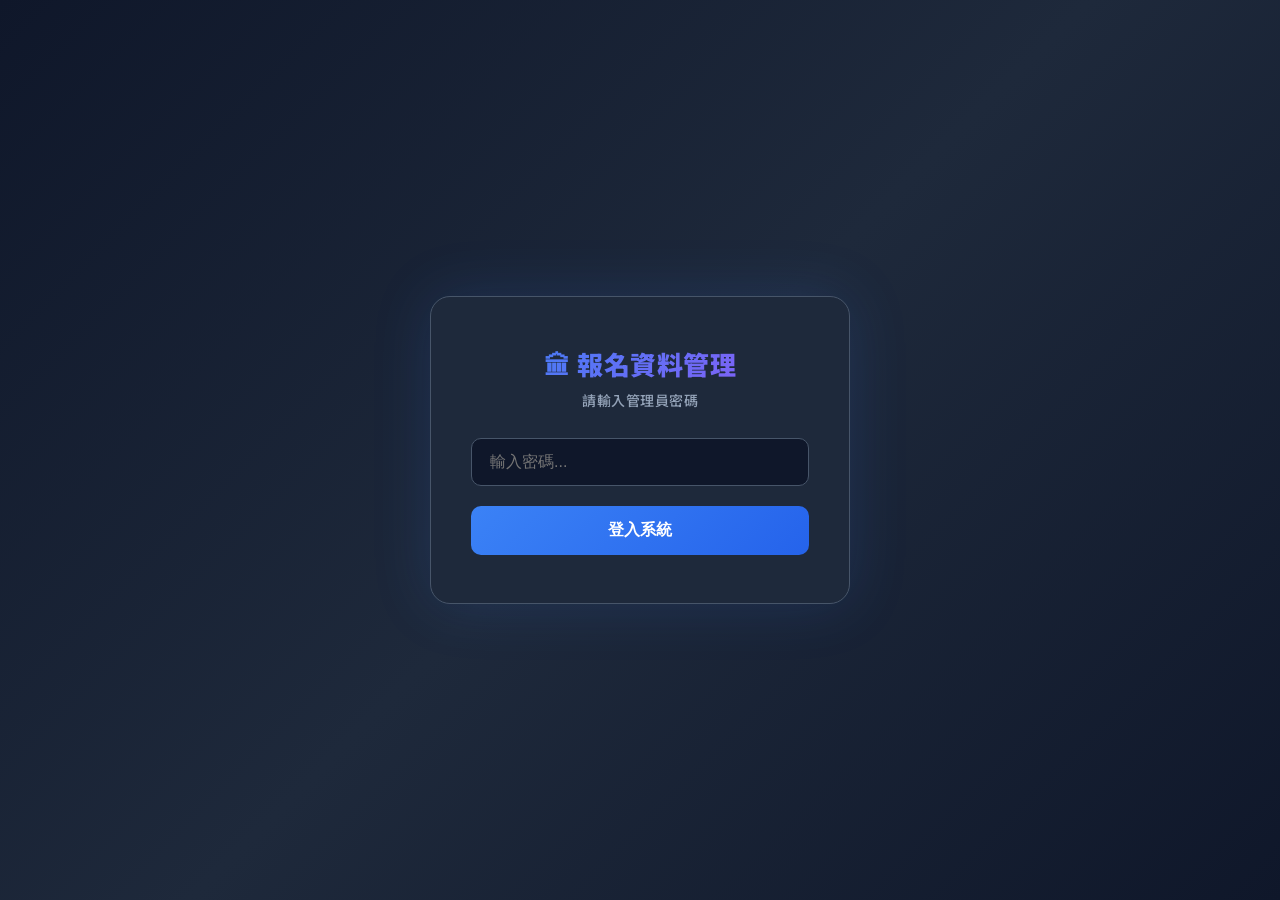
<file: admin.html>
<!DOCTYPE html>
<html lang="zh-TW">
<head>
  <meta charset="UTF-8">
  <meta name="viewport" content="width=device-width, initial-scale=1.0">
  <title>資料管理</title>
  <style>
    @import url('https://fonts.googleapis.com/css2?family=Noto+Sans+TC:wght@400;500;700;900&display=swap');

    :root {
      --sidebar-w: 220px;
      --bg: #0F172A;
      --bg-content: #1E293B;
      --card: #334155;
      --card-hover: #3E4F6A;
      --primary: #3B82F6;
      --primary-glow: rgba(59,130,246,0.25);
      --success: #10B981;
      --danger: #EF4444;
      --warning: #F59E0B;
      --purple: #8B5CF6;
      --pink: #EC4899;
      --cyan: #06B6D4;
      --text: #F1F5F9;
      --text-sub: #94A3B8;
      --border: #475569;
    }

    * { box-sizing: border-box; margin: 0; padding: 0; }

    body {
      font-size: 18px !important;
      font-weight: 500;
      letter-spacing: 0.5px;
      font-family: 'Noto Sans TC', 'Microsoft JhengHei', 'Segoe UI', sans-serif;
      background: var(--bg);
      color: var(--text);
      overflow: hidden;
      height: 100vh;
    }

    /* ===== 登入畫面 ===== */
    #login-screen {
      position: fixed; inset: 0;
      background: linear-gradient(135deg, #0F172A 0%, #1E293B 50%, #0F172A 100%);
      display: flex; justify-content: center; align-items: center;
      z-index: 9999;
    }
    .login-card {
      background: var(--bg-content);
      border: 1px solid var(--border);
      padding: 48px 40px; border-radius: 20px;
      box-shadow: 0 0 60px rgba(59,130,246,0.15);
      width: 90%; max-width: 420px; text-align: center;
    }
    .login-card h2 {
      font-size: 26px; font-weight: 900;
      background: linear-gradient(135deg, #3B82F6, #8B5CF6);
      -webkit-background-clip: text; -webkit-text-fill-color: transparent;
      margin-bottom: 8px;
    }
    .login-card p { color: var(--text-sub); font-size: 14px; margin-bottom: 28px; }
    .login-card input {
      width: 100%; padding: 14px 18px; border-radius: 10px;
      border: 1px solid var(--border); background: var(--bg);
      color: var(--text); font-size: 16px; outline: none;
      transition: border-color 0.2s;
    }
    .login-card input:focus { border-color: var(--primary); box-shadow: 0 0 0 3px var(--primary-glow); }
    .login-card button {
      width: 100%; margin-top: 20px;
      background: linear-gradient(135deg, #3B82F6, #2563EB);
      color: white; border: none; padding: 14px; border-radius: 10px;
      font-size: 16px; font-weight: 700; cursor: pointer;
      transition: transform 0.15s, box-shadow 0.15s;
    }
    .login-card button:hover { transform: translateY(-2px); box-shadow: 0 8px 25px rgba(59,130,246,0.4); }

    /* ===== Loading ===== */
    #loading-overlay {
      position: fixed; inset: 0; background: rgba(15,23,42,0.9);
      z-index: 8000; display: none; justify-content: center; align-items: center;
      flex-direction: column; gap: 16px;
    }
    .spinner {
      border: 4px solid var(--border); border-top: 4px solid var(--primary);
      border-radius: 50%; width: 44px; height: 44px; animation: spin 0.8s linear infinite;
    }
    @keyframes spin { to { transform: rotate(360deg); } }
    #loading-text { font-weight: 700; color: var(--primary); font-size: 15px; }

    /* ===== 主佈局 ===== */
    #main-dashboard { display: none; height: 100vh; }

    .layout { display: flex; height: 100vh; }

    /* ===== 左側選單 ===== */
    .sidebar {
      width: var(--sidebar-w); min-width: var(--sidebar-w);
      background: var(--bg-content);
      border-right: 1px solid var(--border);
      display: flex; flex-direction: column;
      padding: 20px 0;
    }
    .sidebar-logo {
      padding: 0 20px 24px;
      border-bottom: 1px solid var(--border);
      margin-bottom: 16px;
    }
    .sidebar-logo h1 {
      font-size: 18px; font-weight: 900;
      background: linear-gradient(135deg, #3B82F6, #8B5CF6);
      -webkit-background-clip: text; -webkit-text-fill-color: transparent;
    }
    .sidebar-logo span { font-size: 11px; color: var(--text-sub); }

    .nav-section { padding: 0 12px; margin-bottom: 8px; }
    .nav-label { font-size: 11px; color: var(--text-sub); padding: 8px 12px; text-transform: uppercase; letter-spacing: 1px; font-weight: 700; }

    .nav-item {
      display: flex; align-items: center; gap: 12px;
      padding: 11px 16px; border-radius: 10px;
      cursor: pointer; transition: all 0.15s;
      color: var(--text-sub); font-size: 14px; font-weight: 500;
      margin-bottom: 2px;
    }
    .nav-item:hover { background: var(--card); color: var(--text); }
    .nav-item.active {
      background: linear-gradient(135deg, rgba(59,130,246,0.2), rgba(139,92,246,0.15));
      color: var(--primary); font-weight: 700;
      border: 1px solid rgba(59,130,246,0.3);
    }
    .nav-icon { font-size: 18px; width: 24px; text-align: center; }

    .sidebar-footer {
      margin-top: auto; padding: 16px 12px;
      border-top: 1px solid var(--border);
    }
    .logout-btn {
      width: 100%; padding: 10px; border-radius: 8px;
      background: var(--card); color: var(--text-sub); border: 1px solid var(--border);
      cursor: pointer; font-size: 13px; font-weight: 600;
      transition: all 0.15s;
    }
    .logout-btn:hover { background: var(--danger); color: white; border-color: var(--danger); }

    /* ===== 右側內容區 ===== */
    .content {
      flex: 1; overflow-y: auto; padding: 28px 32px;
      background: var(--bg);
    }
    .content::-webkit-scrollbar { width: 6px; }
    .content::-webkit-scrollbar-track { background: transparent; }
    .content::-webkit-scrollbar-thumb { background: var(--border); border-radius: 3px; }

    .page { display: none; }
    .page.active { display: block; }

    .page-title {
      font-size: 24px; font-weight: 900; margin-bottom: 24px;
      display: flex; align-items: center; gap: 12px;
    }
    .page-title .icon { font-size: 28px; }

    /* ===== 統計卡片 ===== */
    .stats-row {
      display: grid; grid-template-columns: repeat(auto-fit, minmax(180px, 1fr));
      gap: 16px; margin-bottom: 28px;
    }
    .stat-card {
      background: var(--card); padding: 20px; border-radius: 14px;
      border: 1px solid var(--border); cursor: pointer;
      transition: all 0.2s; position: relative; overflow: hidden;
    }
    .stat-card::before {
      content: ''; position: absolute; top: 0; left: 0; right: 0; height: 3px;
      background: var(--primary); opacity: 0; transition: opacity 0.2s;
    }
    .stat-card:hover { transform: translateY(-3px); border-color: var(--primary); }
    .stat-card:hover::before { opacity: 1; }
    .stat-card.active-filter { border-color: var(--primary); box-shadow: 0 0 20px var(--primary-glow); }
    .stat-card.active-filter::before { opacity: 1; }

    .stat-label { font-size: 13px; color: var(--text-sub); font-weight: 600; margin-bottom: 8px; }
    .stat-num { font-size: 32px; font-weight: 900; line-height: 1; }
    .stat-detail { font-size: 12px; color: var(--text-sub); margin-top: 6px; }

    /* ===== 工具列 ===== */
    .toolbar {
      display: flex; gap: 12px; margin-bottom: 20px; flex-wrap: wrap;
      align-items: center;
    }
    .toolbar input, .toolbar select {
      padding: 10px 16px; border-radius: 10px;
      border: 1px solid var(--border); background: var(--card);
      color: var(--text); font-size: 14px; outline: none;
      flex: 1; min-width: 200px;
      transition: border-color 0.2s;
    }
    .toolbar input:focus, .toolbar select:focus { border-color: var(--primary); }
    .toolbar select option { background: var(--card); }
    .tool-btn {
      padding: 10px 20px; border-radius: 10px; border: none;
      font-weight: 700; cursor: pointer; font-size: 13px;
      transition: all 0.15s; white-space: nowrap;
    }
    .btn-refresh { background: var(--primary); color: white; }
    .btn-refresh:hover { background: #2563EB; }
    .btn-export { background: var(--success); color: white; }
    .btn-export:hover { background: #059669; }

    /* ===== 資料表 ===== */
    .table-wrap {
      background: var(--bg-content); border-radius: 14px;
      border: 1px solid var(--border); overflow-x: auto;
    }
    table { width: 100%; border-collapse: collapse; min-width: 800px; }
    th { padding: 14px 16px; text-align: left; font-size: 12px; color: var(--text-sub); font-weight: 700; text-transform: uppercase; letter-spacing: 0.5px; background: var(--card); white-space: nowrap; border-bottom: 1px solid var(--border); }
    td { padding: 14px 16px; font-size: 13px; border-bottom: 1px solid rgba(71,85,105,0.4); vertical-align: top; }
    tbody tr { transition: background 0.1s; }
    tbody tr:hover { background: rgba(59,130,246,0.05); }

    .badge {
      padding: 4px 10px; border-radius: 20px; font-size: 11px; font-weight: 700;
      display: inline-block;
    }
    .badge-green { background: rgba(16,185,129,0.15); color: #34D399; }
    .badge-yellow { background: rgba(245,158,11,0.15); color: #FBBF24; }
    .badge-blue { background: rgba(59,130,246,0.15); color: #60A5FA; }
    .badge-purple { background: rgba(139,92,246,0.15); color: #A78BFA; }
    .badge-pink { background: rgba(236,72,153,0.15); color: #F472B6; }
    .badge-red { background: rgba(239,68,68,0.15); color: #F87171; }

    .action-btn {
      padding: 5px 10px; border-radius: 6px; border: none;
      cursor: pointer; font-size: 11px; font-weight: 700;
      color: white; margin-right: 4px; transition: opacity 0.15s;
    }
    .action-btn:hover { opacity: 0.8; }
    .btn-toggle { background: var(--warning); }
    .btn-delete { background: var(--danger); }

    .empty-row { text-align: center; color: var(--text-sub); padding: 40px !important; }

    /* ===== 總覽大數字 ===== */
    .overview-grid {
      display: grid; grid-template-columns: repeat(3, 1fr); gap: 16px; margin-bottom: 28px;
    }
    .overview-card {
      background: var(--card); border-radius: 14px; padding: 24px;
      border: 1px solid var(--border); text-align: center;
    }
    .overview-card .big-num { font-size: 48px; font-weight: 900; line-height: 1.1; }
    .overview-card .label { font-size: 14px; color: var(--text-sub); margin-top: 8px; font-weight: 600; }

    /* ===== 聯絡通訊專用 ===== */
    .email-section { margin-bottom: 28px; }
    .email-section h3 { font-size: 16px; margin-bottom: 12px; display: flex; align-items: center; gap: 8px; }
    .email-box {
      background: var(--card); border: 1px solid var(--border); border-radius: 12px;
      padding: 16px; max-height: 200px; overflow-y: auto; font-size: 13px;
      line-height: 1.8; color: var(--text-sub); word-break: break-all;
      margin-bottom: 12px;
    }
    .email-box::-webkit-scrollbar { width: 5px; }
    .email-box::-webkit-scrollbar-thumb { background: var(--border); border-radius: 3px; }
    .copy-btn {
      padding: 8px 18px; border-radius: 8px; border: none;
      font-weight: 700; cursor: pointer; font-size: 13px;
      transition: all 0.15s; margin-right: 8px; margin-bottom: 8px;
    }
    .copy-btn:hover { transform: translateY(-1px); }
    .copy-blue { background: var(--primary); color: white; }
    .copy-green { background: var(--success); color: white; }
    .copy-purple { background: var(--purple); color: white; }
    .contact-count { color: var(--text-sub); font-size: 13px; margin-left: 8px; font-weight: 400; }
    .toast {
      position: fixed; bottom: 30px; left: 50%; transform: translateX(-50%);
      background: var(--success); color: white; padding: 12px 28px; border-radius: 10px;
      font-weight: 700; font-size: 14px; z-index: 9999;
      animation: toastIn 0.3s ease, toastOut 0.3s ease 1.5s forwards;
      box-shadow: 0 8px 25px rgba(16,185,129,0.4);
    }
    @keyframes toastIn { from { opacity:0; transform: translateX(-50%) translateY(20px); } to { opacity:1; transform: translateX(-50%) translateY(0); } }
    @keyframes toastOut { from { opacity:1; } to { opacity:0; } }

    @media (max-width: 900px) {
      .sidebar { width: 60px; min-width: 60px; }
      .sidebar .nav-item span, .sidebar-logo span, .sidebar-logo h1, .nav-label { display: none; }
      .nav-item { justify-content: center; padding: 12px; }
      .nav-icon { margin: 0; }
      .content { padding: 20px 16px; }
      .overview-grid { grid-template-columns: 1fr; }
    }
  </style>
</head>
<body>

  <!-- 登入 -->
  <div id="login-screen">
    <div class="login-card">
      <h2>🏛 報名資料管理</h2>
      <p>請輸入管理員密碼</p>
      <input type="password" id="pwd-input" placeholder="輸入密碼..." onkeypress="if(event.key==='Enter') login()">
      <button onclick="login()">登入系統</button>
    </div>
  </div>

  <!-- Loading -->
  <div id="loading-overlay">
    <div class="spinner"></div>
    <div id="loading-text">載入資料中...</div>
  </div>

  <!-- 主畫面 -->
  <div id="main-dashboard">
    <div class="layout">

      <!-- 左側選單 -->
      <div class="sidebar">
        <div class="sidebar-logo">
          <h1>戰情室</h1>
          <span>Admin Dashboard</span>
        </div>

        <div class="nav-section">
          <div class="nav-label">主要</div>
          <div class="nav-item active" onclick="switchPage('overview')">
            <span class="nav-icon">📊</span><span>總覽</span>
          </div>
          <div class="nav-item" onclick="switchPage('food')">
            <span class="nav-icon">🍱</span><span>食 — 餐飲</span>
          </div>
          <div class="nav-item" onclick="switchPage('stay')">
            <span class="nav-icon">🏨</span><span>住 — 住宿</span>
          </div>
          <div class="nav-item" onclick="switchPage('transport')">
            <span class="nav-icon">🚄</span><span>行 — 交通</span>
          </div>
        </div>

        <div class="nav-section">
          <div class="nav-label">管理</div>
          <div class="nav-item" onclick="switchPage('contact')">
            <span class="nav-icon">✉️</span><span>聯絡通訊</span>
          </div>
          <div class="nav-item" onclick="switchPage('list')">
            <span class="nav-icon">📋</span><span>完整名單</span>
          </div>
        </div>

        <div class="sidebar-footer">
          <button class="logout-btn" onclick="logout()">🚪 登出系統</button>
        </div>
      </div>

      <!-- 右側內容 -->
      <div class="content">

        <!-- ====== 總覽 ====== -->
        <div id="page-overview" class="page active">
          <div class="page-title" style="display: flex; justify-content: space-between; align-items: center;">
            <span><span class="icon">📊</span> 總覽儀表板</span>
            <button class="btn" style="background: #ef4444; color: white; font-size: 14px; padding: 6px 12px; border: none; cursor: pointer; border-radius: 6px; font-weight: 600;" onclick="clearAllDataConfirm()">🗑️ 清除所有資料</button>
          </div>
          <div class="overview-grid">
            <div class="overview-card">
              <div class="big-num" style="color:var(--primary)" id="ov-total">0</div>
              <div class="label">總報名人數</div>
            </div>
            <div class="overview-card">
              <div class="big-num" style="color:var(--success)" id="ov-checked">0</div>
              <div class="label" id="ov-rate">已報到 (0%)</div>
            </div>
            <div class="overview-card">
              <div class="big-num" style="color:var(--warning)" id="ov-unchecked">0</div>
              <div class="label">未報到</div>
            </div>
          </div>
          <div class="stats-row" id="ov-summary-cards"></div>
        </div>

        <!-- ====== 食 ====== -->
        <div id="page-food" class="page">
          <div class="page-title"><span class="icon">🍱</span> 食 — 餐飲統計</div>
          <div class="stats-row" id="food-cards"></div>
          <div class="toolbar">
            <input type="text" id="food-search" placeholder="搜尋姓名..." oninput="renderFoodTable()">
            <select id="food-filter" onchange="renderFoodTable()">
              <option value="">全部</option>
              <option value="d1lunch">8/25 午餐</option>
              <option value="d2lunch">8/26 午餐</option>
              <option value="dinner">晚宴</option>
              
            </select>
          </div>
          <div class="table-wrap">
            <table>
              <thead><tr>
                <th>姓名</th><th>學校/機關</th><th>飲食習慣</th><th>8/25 午餐</th><th>8/26 午餐</th><th>晚宴</th>
              </tr></thead>
              <tbody id="food-tbody"></tbody>
            </table>
          </div>
        </div>

        <!-- ====== 住 ====== -->
        <div id="page-stay" class="page">
          <div class="page-title"><span class="icon">🏨</span> 住 — 住宿統計</div>
          <div class="stats-row" id="stay-cards"></div>
          <div class="toolbar" style="display: flex; gap: 10px; align-items: center; flex-wrap: wrap;">
            <input type="text" id="stay-search" placeholder="搜尋姓名..." oninput="renderStayTable()">
            <select id="stay-filter" onchange="renderStayTable()">
              <option value="">全部</option>
              <option value="hotel">有住宿</option>
              <option value="nohotel">不住宿</option>
            </select>
            <button class="btn" style="margin-left: auto; background: var(--success); color: white;" onclick="exportStayExcel()">📥 匯出 Excel</button>
          </div>
          <div class="table-wrap">
            <table>
              <thead><tr>
                <th>姓名</th><th>學校/機關</th><th style="white-space:nowrap;">住宿安排</th><th>發票抬頭與統編</th><th>房型(含同房者)</th><th>報到狀態</th>
              </tr></thead>
              <tbody id="stay-tbody"></tbody>
            </table>
          </div>
        </div>

        <!-- ====== 行 ====== -->
        <div id="page-transport" class="page">
          <div class="page-title"><span class="icon">🚄</span> 行 — 交通接駁</div>
          <div class="stats-row" id="trans-cards"></div>
          <div class="toolbar">
            <input type="text" id="trans-search" placeholder="搜尋姓名..." oninput="renderTransTable()">
            <select id="trans-filter" onchange="renderTransTable()">
              <option value="">全部</option>
              <option value="d1go">D1去 高鐵接駁</option>
              <option value="d1back">D1回 高鐵接駁</option>
              <option value="d2go">D2去 高鐵接駁</option>
              <option value="d2back">D2回 高鐵接駁</option>
              
            </select>
          </div>
          <div class="table-wrap">
            <table>
              <thead><tr>
                <th>姓名</th><th>學校/機關</th><th>D1 抵達</th><th>D1 離場</th><th>D2 抵達</th><th>D2 離場</th>
              </tr></thead>
              <tbody id="trans-tbody"></tbody>
            </table>
          </div>
        </div>

        <!-- ====== 聯絡通訊 ====== -->
        <div id="page-contact" class="page">
          <div class="page-title"><span class="icon">✉️</span> 聯絡通訊</div>

          <div class="email-section">
            <h3>📧 電子郵件 <span class="contact-count" id="email-count"></span></h3>
            <div class="email-box" id="email-list"></div>
            <button class="copy-btn copy-blue" onclick="copyEmails('semicolon')">📋 複製全部 Email (分號分隔)</button>
            <button class="copy-btn copy-green" onclick="copyEmails('comma')">📋 複製全部 Email (逗號分隔)</button>
            <button class="copy-btn copy-purple" onclick="openMailto()">📨 開啟郵件群發</button>
          </div>

          <div class="email-section">
            <h3>📱 行動電話 <span class="contact-count" id="phone-count"></span></h3>
            <div class="email-box" id="phone-list"></div>
            <button class="copy-btn copy-blue" onclick="copyPhones()">📋 複製全部電話</button>
          </div>

          <div class="email-section">
            <h3>🏣 郵寄地址 <span class="contact-count" id="addr-count"></span></h3>
            <div class="table-wrap">
              <table>
                <thead><tr>
                  <th>姓名</th><th>學校/機關</th><th>服務單位</th><th>學校地址</th><th>電子郵件</th><th>行動電話</th>
                </tr></thead>
                <tbody id="contact-tbody"></tbody>
              </table>
            </div>
            <div style="margin-top:12px">
              <button class="copy-btn copy-blue" onclick="copyMailingList()">📋 複製郵寄清單 (姓名+地址)</button>
            </div>
          </div>
        </div>

        <!-- ====== 完整名單 ====== -->
        <div id="page-list" class="page">
          <div class="page-title"><span class="icon">📋</span> 完整報名名單</div>
          <div class="toolbar">
            <input type="text" id="list-search" placeholder="搜尋姓名、學校、單位或 UID..." oninput="renderListTable()">
            <select id="list-status" onchange="renderListTable()">
              <option value="">所有狀態</option>
              <option value="已報到">已報到</option>
              <option value="未報到">未報到</option>
            </select>
            <button class="tool-btn btn-refresh" onclick="loadData()">🔄 重新整理</button>
            <button class="tool-btn btn-export" onclick="exportCSV()">📥 匯出完整 Excel (CSV)</button>
          </div>
          <div class="table-wrap">
            <table>
              <thead><tr>
                <th>UID</th><th>姓名</th><th>學校/機關</th><th>單位/職稱</th><th>報到狀態</th><th>報到時間</th><th>操作</th>
              </tr></thead>
              <tbody id="list-tbody"></tbody>
            </table>
          </div>
        </div>

      </div><!-- .content -->
    </div><!-- .layout -->
  </div><!-- #main-dashboard -->

<script>
    const GAS_WEB_APP_URL = "https://script.google.com/macros/s/AKfycbywpKJ91JW-HCjQ_cwL-HaoqdE08h_9JuXXqR-rxJsIwJyTWcH_o8vSVn9kBFDN9U8s/exec";

    let currentPassword = "";
    let allAttendees = [];

    // ===== API (JSONP) =====
    function callAPI(action, params, onSuccess, onError) {
      let url = GAS_WEB_APP_URL + "?action=" + action;
      for (let k in params) url += "&" + k + "=" + encodeURIComponent(params[k]);
      const cb = 'jsonp_' + Math.round(100000 * Math.random());
      url += "&callback=" + cb;
      window[cb] = function(data) {
        delete window[cb];
        document.body.removeChild(s);
        if (Array.isArray(data)) onSuccess(data);
        else if (data && data.success) onSuccess(data.data || data);
        else if (data && data.error) onError(data.error);
        else onError("未知錯誤");
      };
      const s = document.createElement('script');
      s.src = url;
      s.onerror = function() { delete window[cb]; document.body.removeChild(s); onError("網路連線失敗"); };
      document.body.appendChild(s);
    }

    function showLoading(t) { document.getElementById('loading-overlay').style.display='flex'; if(t) document.getElementById('loading-text').textContent=t; }
    function hideLoading() { document.getElementById('loading-overlay').style.display='none'; }

    // ===== Login =====
    function login() {
      const pwd = document.getElementById('pwd-input').value;
      if (!pwd) return alert('請輸入密碼');
      currentPassword = pwd;
      document.getElementById('login-screen').style.display = 'none';
      showLoading();
      loadData();
    }
    function logout() {
      currentPassword = ""; allAttendees = [];
      document.getElementById('main-dashboard').style.display = 'none';
      document.getElementById('login-screen').style.display = 'flex';
      document.getElementById('pwd-input').value = '';
    }

    function loadData() {
      showLoading('載入名單中...');
      callAPI('getAllData', { pwd: currentPassword }, (data) => {
        allAttendees = data || [];
        refreshAll();
        hideLoading();
        document.getElementById('main-dashboard').style.display = 'block';
      }, (err) => {
        hideLoading();
        document.getElementById('login-screen').style.display = 'flex';
        alert("載入失敗：" + err);
      });
    }

    // ===== Helper: 取得欄位值 (防呆) =====
    function getField(a, partialKey) {
      const key = Object.keys(a).find(k => k.includes(partialKey));
      return String((key ? a[key] : "") || "");
    }

    // ===== 頁面切換 =====
    function switchPage(name) {
      document.querySelectorAll('.page').forEach(p => p.classList.remove('active'));
      document.getElementById('page-' + name).classList.add('active');
      document.querySelectorAll('.nav-item').forEach(n => n.classList.remove('active'));
      event.currentTarget.classList.add('active');
    }

    // ===== 刷新所有 =====
    function refreshAll() {
      renderOverview();
      renderFoodCards(); renderFoodTable();
      renderStayCards(); renderStayTable();
      renderTransCards(); renderTransTable();
      renderContactPage();
      renderListTable();
    }

    // ===== 總覽 =====
    function renderOverview() {
      const total = allAttendees.length;
      let checked = 0, d1L = 0, d2L = 0, dinner = 0, dinV = 0, dinM = 0, hotel = 0, veg = 0;
      allAttendees.forEach(a => {
        if (a['報到狀態'] === '已報到') checked++;
        const diet = getField(a, '飲食習慣');
        if (diet.includes('素')) veg++;
        const meals = getField(a, '用餐需求');
        if (meals.includes('8月25日') && meals.includes('午餐')) d1L++;
        if (meals.includes('8月26日') && meals.includes('午餐')) d2L++;
        const d1End = getField(a, '第一天會議結束');
        if (!d1End.includes('不') && (d1End.includes('晚宴') || d1End.includes('參加'))) { dinner++; if(diet.includes('素')) dinV++; else dinM++; }
        const d1H = getField(a, '第一天住宿');
        if (!d1H.includes('不住宿') && (d1H.includes('住宿') || d1H.includes('雙人房'))) hotel++;
      });
      document.getElementById('ov-total').textContent = total;
      document.getElementById('ov-checked').textContent = checked;
      document.getElementById('ov-rate').textContent = `已報到 (${total>0?Math.round(checked/total*100):0}%)`;
      document.getElementById('ov-unchecked').textContent = total - checked;

      document.getElementById('ov-summary-cards').innerHTML = `
        ${makeCard('🍱', '8/25 午餐', d1L, '人', 'var(--warning)')}
        ${makeCard('🍱', '8/26 午餐', d2L, '人', 'var(--warning)')}
        ${makeCard('🍷', '晚宴參加', dinner, `素${dinV} / 葷${dinM}`, 'var(--purple)')}
        ${makeCard('🏨', '需要住宿', hotel, '人', 'var(--pink)')}
      `;
    }

    function makeCard(icon, label, num, unit, color) {
      return `<div class="stat-card">
        <div class="stat-label">${icon} ${label}</div>
        <div class="stat-num" style="color:${color}">${num}</div>
        <div class="stat-detail">${unit}</div>
      </div>`;
    }

    // ===== 食 =====
    function renderFoodCards() {
      let d1L=0,d1V=0,d1M=0, d2L=0,d2V=0,d2M=0, dinner=0, dinV=0, dinM=0, veg=0;
      allAttendees.forEach(a => {
        const diet = getField(a,'飲食習慣'), isV = diet.includes('素');
        const meals = getField(a,'用餐需求');
        if (isV) veg++;
        if (meals.includes('8月25日') && meals.includes('午餐')) { d1L++; if(isV) d1V++; else d1M++; }
        if (meals.includes('8月26日') && meals.includes('午餐')) { d2L++; if(isV) d2V++; else d2M++; }
        const d1End = getField(a,'第一天會議結束');
        if (!d1End.includes('不') && (d1End.includes('晚宴')||d1End.includes('參加'))) { dinner++; if(isV) dinV++; else dinM++; }
      });
      document.getElementById('food-cards').innerHTML = `
        ${makeCard('🍱','8/25 午餐',d1L,`素${d1V} / 葷${d1M}`,'var(--warning)')}
        ${makeCard('🍱','8/26 午餐',d2L,`素${d2V} / 葷${d2M}`,'var(--warning)')}
        ${makeCard('🍷','晚宴參加',dinner,`素${dinV} / 葷${dinM}`,'var(--purple)')}
      `;
    }
    function renderFoodTable() {
      const kw = document.getElementById('food-search').value.trim().toLowerCase();
      const filter = document.getElementById('food-filter').value;
      const tbody = document.getElementById('food-tbody');
      let html = '';
      allAttendees.forEach(a => {
        const diet = getField(a,'飲食習慣'), meals = getField(a,'用餐需求');
        const d1End = getField(a,'第一天會議結束');
        const isD1L = meals.includes('8月25日') && meals.includes('午餐');
        const isD2L = meals.includes('8月26日') && meals.includes('午餐');
        const isDinner = !d1End.includes('不') && (d1End.includes('晚宴')||d1End.includes('參加'));
        const isVeg = diet.includes('素');

        if (filter === 'd1lunch' && !isD1L) return;
        if (filter === 'd2lunch' && !isD2L) return;
        if (filter === 'dinner' && !isDinner) return;
        
        const name = a['姓名']||'', school = a['學校機關名稱']||a['學校機關']||'';
        if (kw && !(name+school).toLowerCase().includes(kw)) return;

        html += `<tr>
          <td style="font-weight:700">${name}</td>
          <td>${school}</td>
          <td><span class="badge ${isVeg?'badge-green':'badge-yellow'}">${diet||'-'}</span></td>
          <td>${isD1L?'<span class="badge badge-blue">✓ 需要</span>':'<span style="color:var(--text-sub)">—</span>'}</td>
          <td>${isD2L?'<span class="badge badge-blue">✓ 需要</span>':'<span style="color:var(--text-sub)">—</span>'}</td>
          <td>${isDinner?'<span class="badge badge-purple">✓ 參加</span>':'<span style="color:var(--text-sub)">—</span>'}</td>
        </tr>`;
      });
      tbody.innerHTML = html || '<tr><td colspan="6" class="empty-row">沒有符合的資料</td></tr>';
    }

    // ===== 住 =====
    function renderStayCards() {
      let hotel=0, noHotel=0;
      allAttendees.forEach(a => {
        const h = getField(a,'第一天住宿');
        if (!h.includes('不住宿') && (h.includes('住宿')||h.includes('雙人房'))) hotel++; else noHotel++;
      });
      document.getElementById('stay-cards').innerHTML = `
        ${makeCard('🏨','有住宿',hotel,'人','var(--pink)')}
        ${makeCard('🚫','不住宿',noHotel,'人','var(--text-sub)')}
      `;
    }
    function renderStayTable() {
      const kw = document.getElementById('stay-search').value.trim().toLowerCase();
      const filter = document.getElementById('stay-filter').value;
      const tbody = document.getElementById('stay-tbody');
      let html = '';
      allAttendees.forEach(a => {
        const h = getField(a,'第一天住宿');
        const isHotel = !h.includes('不住宿') && (h.includes('住宿')||h.includes('雙人房'));
        if (filter === 'hotel' && !isHotel) return;
        if (filter === 'nohotel' && isHotel) return;
        const name = a['姓名']||'', school = a['學校機關名稱']||a['學校機關']||'';
        if (kw && !(name+school).toLowerCase().includes(kw)) return;
        const stat = a['報到狀態']||'未報到';
        let invoice = '-';
        let roomType = '-';
        let stayArr = isHotel ? '住宿' : (h || '不住宿');
        
        if (isHotel) {
          let match = h.match(/住宿\s*\((.*)\)/);
          if (match && match[1]) {
            let parts = match[1].split('; ');
            parts.forEach(p => {
              if (p.startsWith('發票抬頭與統編:')) {
                invoice = p.replace('發票抬頭與統編:', '').trim() || '無';
              } else if (p.startsWith('房型:')) {
                roomType = p.replace('房型:', '').trim();
              } else if (p.startsWith('同房者:')) {
                roomType += '<br><small style="color:var(--text-sub)">同房者: ' + p.replace('同房者:', '').trim() + '</small>';
              }
            });
          } else {
             stayArr = h;
          }
        }

        html += `<tr>
          <td style="font-weight:700; white-space:nowrap;">${name}</td>
          <td>${school}</td>
          <td>${isHotel?`<span class="badge badge-pink">🏨 ${stayArr}</span>`:`<span class="badge badge-yellow">🚫 ${stayArr}</span>`}</td>
          <td><span style="font-family: monospace; font-size:14px; background:rgba(255,255,255,0.1); color:#e2e8f0; padding:2px 6px; border-radius:4px;">${invoice}</span></td>
          <td style="line-height:1.5;">${roomType}</td>
          <td><span class="badge ${stat==='已報到'?'badge-green':'badge-yellow'}">${stat}</span></td>
        </tr>`;
      });
      tbody.innerHTML = html || '<tr><td colspan="6" class="empty-row">沒有符合的資料</td></tr>';
    }

    // ===== 行 =====
    function renderTransCards() {
      let d1Go=0,d1Back=0,d2Go=0,d2Back=0;
      allAttendees.forEach(a => {
        const t1 = getField(a,'第一天抵達交通');
        const t2 = getField(a,'第二天抵達交通');
        const e1 = getField(a,'第一天會議結束');
        const e2 = getField(a,'第二天離校');
        if (t1.includes('高鐵')) d1Go++;
                if (e1.includes('搭接駁車至高鐵左營站')) d1Back++;
        if (t2.includes('高鐵')) d2Go++;
        if (e2.includes('12:30') || e2.includes('接駁車至左營')) d2Back++;
      });
      document.getElementById('trans-cards').innerHTML = `
        ${makeCard('🚄','D1去 高鐵→會場',d1Go,'人','var(--primary)')}
        ${makeCard('🚌','D1回 會場→高鐵',d1Back,'人','var(--primary)')}
        ${makeCard('🚄','D2去 高鐵→會場',d2Go,'人','var(--cyan)')}
        ${makeCard('🚌','D2回 12:30發車',d2Back,'人','var(--cyan)')}
              `;
    }
    function renderTransTable() {
      const kw = document.getElementById('trans-search').value.trim().toLowerCase();
      const filter = document.getElementById('trans-filter').value;
      const tbody = document.getElementById('trans-tbody');
      let html = '';
      allAttendees.forEach(a => {
        const t1 = getField(a,'第一天抵達交通');
        const e1 = getField(a,'第一天會議結束');
        const t2 = getField(a,'第二天抵達交通');
        const e2 = getField(a,'第二天離校');
        const isD1Go = t1.includes('高鐵');
        const isD1Back = e1.includes('搭接駁車至高鐵左營站');
        const isD2Go = t2.includes('高鐵');
        const isD2Back = e2.includes('12:30') || e2.includes('接駁車至左營');
        
        if (filter === 'd1go' && !isD1Go) return;
        if (filter === 'd1back' && !isD1Back) return;
        if (filter === 'd2go' && !isD2Go) return;
        if (filter === 'd2back' && !isD2Back) return;
        
        const name = a['姓名']||'', school = a['學校機關名稱']||a['學校機關']||'';
        if (kw && !(name+school).toLowerCase().includes(kw)) return;

        html += `<tr>
          <td style="font-weight:700">${name}</td>
          <td>${school}</td>
          <td>${t1||'-'}</td>
          <td>${e1||'-'}</td>
          <td>${t2||'-'}</td>
          <td>${e2||'-'}</td>
        </tr>`;
      });
      tbody.innerHTML = html || '<tr><td colspan="6" class="empty-row">沒有符合的資料</td></tr>';
    }

    // ===== 完整名單 =====
    function renderListTable() {
      const kw = document.getElementById('list-search').value.trim().toLowerCase();
      const sf = document.getElementById('list-status').value;
      const tbody = document.getElementById('list-tbody');
      let html = '';
      allAttendees.forEach(a => {
        const stat = a['報到狀態']||'未報到';
        if (sf && stat !== sf) return;
        const match = Object.values(a).join(' ').toLowerCase();
        if (kw && !match.includes(kw)) return;
        const bc = stat==='已報到'?'badge-green':'badge-yellow';
        const toggle = stat==='已報到'?'未報到':'已報到';
        const toggleTxt = stat==='已報到'?'取消報到':'手動報到';
        html += `<tr>
          <td style="font-family:monospace;color:var(--primary);font-weight:700;font-size:11px">${a['UID']||'-'}</td>
          <td style="font-weight:700">${a['姓名']||'-'}</td>
          <td>${a['學校機關名稱']||a['學校機關']||'-'}</td>
          <td>${a['服務單位']||'-'}<br><span style="color:var(--text-sub);font-size:12px">${a['職稱']||''}</span></td>
          <td><span class="badge ${bc}">${stat}</span></td>
          <td style="font-size:12px;color:var(--text-sub)">${a['報到時間']||'-'}</td>
          <td>
            <button class="action-btn btn-toggle" onclick="toggleCheckIn('${a['UID']}','${toggle}')">${toggleTxt}</button>
            <button class="action-btn btn-delete" onclick="deleteRecord('${a['UID']}','${a['姓名']}')">刪除</button>
          </td>
        </tr>`;
      });
      tbody.innerHTML = html || '<tr><td colspan="7" class="empty-row">沒有符合的資料</td></tr>';
    }

    // ===== 操作 =====
    function toggleCheckIn(uid, newStatus) {
      if (!confirm(`確定要改為「${newStatus}」嗎？`)) return;
      showLoading(`設定 ${newStatus}...`);
      callAPI('toggleCheckIn', { uid, status: newStatus, pwd: currentPassword }, () => {
        let item = allAttendees.find(a => a['UID'] === uid);
        if (item) {
          item['報到狀態'] = newStatus;
          if (newStatus === '已報到') {
            let d = new Date();
            item['報到時間'] = `${d.getFullYear()}-${String(d.getMonth()+1).padStart(2,'0')}-${String(d.getDate()).padStart(2,'0')} ${String(d.getHours()).padStart(2,'0')}:${String(d.getMinutes()).padStart(2,'0')}`;
          } else { item['報到時間'] = ''; }
        }
        refreshAll(); hideLoading();
      }, (err) => { hideLoading(); alert("操作失敗：" + err); });
    }

    function deleteRecord(uid, name) {
      if (!confirm(`⚠️ 確定要永久刪除「${name}」？此操作無法復原！`)) return;
      showLoading("刪除中...");
      callAPI('deleteData', { uid, pwd: currentPassword }, () => {
        allAttendees = allAttendees.filter(a => a['UID'] !== uid);
        refreshAll(); hideLoading();
      }, (err) => { hideLoading(); alert("刪除失敗：" + err); });
    }

    // ===== 聯絡通訊 =====
    function renderContactPage() {
      const emails = [], phones = [];
      let contactHtml = '';
      allAttendees.forEach(a => {
        const email = String(a['電子郵件'] || '').trim();
        const phone = String(a['行動電話'] || '').trim();
        const name = a['姓名'] || '-';
        const school = a['學校機關名稱'] || a['學校機關'] || '-';
        const unit = a['服務單位'] || '-';
        const addr = String(a['學校地址'] || '').trim();
        if (email) emails.push(email);
        if (phone) phones.push(phone);
        contactHtml += `<tr>
          <td style="font-weight:700">${name}</td>
          <td>${school}</td>
          <td>${unit}</td>
          <td style="font-size:12px">${addr || '-'}</td>
          <td style="font-size:12px;color:var(--primary)">${email || '-'}</td>
          <td style="font-size:12px">${phone || '-'}</td>
        </tr>`;
      });

      document.getElementById('email-count').textContent = `(共 ${emails.length} 筆)`;
      document.getElementById('email-list').textContent = emails.join(' ; ');

      document.getElementById('phone-count').textContent = `(共 ${phones.length} 筆)`;
      document.getElementById('phone-list').textContent = phones.join(' ; ');

      document.getElementById('addr-count').textContent = `(共 ${allAttendees.length} 筆)`;
      document.getElementById('contact-tbody').innerHTML = contactHtml || '<tr><td colspan="6" class="empty-row">沒有資料</td></tr>';
    }

    function showToast(msg) {
      const t = document.createElement('div');
      t.className = 'toast';
      t.textContent = msg;
      document.body.appendChild(t);
      setTimeout(() => t.remove(), 2000);
    }

    function copyEmails(mode) {
      const emails = allAttendees.map(a => String(a['電子郵件']||'').trim()).filter(e => e);
      const sep = mode === 'semicolon' ? '; ' : ', ';
      navigator.clipboard.writeText(emails.join(sep)).then(() => {
        showToast(`✅ 已複製 ${emails.length} 筆 Email!`);
      });
    }

    function copyPhones() {
      const phones = allAttendees.map(a => String(a['行動電話']||'').trim()).filter(p => p);
      navigator.clipboard.writeText(phones.join(', ')).then(() => {
        showToast(`✅ 已複製 ${phones.length} 筆電話!`);
      });
    }

    function openMailto() {
      const emails = allAttendees.map(a => String(a['電子郵件']||'').trim()).filter(e => e);
      if (!emails.length) return alert('沒有 Email 資料');
      // mailto 有長度限制，超過時用 bcc
      if (emails.length > 50) {
        // 先複製到剪貼簿，再提示用戶
        navigator.clipboard.writeText(emails.join('; ')).then(() => {
          alert(`人數較多 (${emails.length} 人)，已將全部 Email 複製到剪貼簿！\n請開啟您的郵件程式，貼到「收件人」或「密件副本 BCC」欄位即可。`);
        });
      } else {
        window.location.href = 'mailto:' + emails.join(',');
      }
    }

    function copyMailingList() {
      let lines = [];
      allAttendees.forEach(a => {
        const name = a['姓名'] || '';
        const school = a['學校機關名稱'] || a['學校機關'] || '';
        const unit = a['服務單位'] || '';
        const addr = String(a['學校地址'] || '').trim();
        if (addr) {
          lines.push(`${name}\t${school} ${unit}\t${addr}`);
        }
      });
      if (!lines.length) return alert('沒有地址資料');
      navigator.clipboard.writeText(lines.join('\n')).then(() => {
        showToast(`✅ 已複製 ${lines.length} 筆郵寄清單!`);
      });
    }

    // ===== 匯出 CSV (包含所有欄位) =====
    function exportCSV() {
      if (!allAttendees.length) { alert("沒有資料"); return; }
      let headers = Object.keys(allAttendees[0]).filter(k => k !== '_rowIndex');
      let csv = "\uFEFF" + headers.join(',') + '\r\n';
      allAttendees.forEach(a => {
        csv += headers.map(h => `"${String(a[h]||'').replace(/"/g,'""')}"`).join(',') + '\r\n';
      });
      const blob = new Blob([csv], { type:'text/csv;charset=utf-8;' });
      const link = document.createElement('a');
      link.href = URL.createObjectURL(blob);
      link.download = `大會完整報名名單_${new Date().toISOString().slice(0,10)}.csv`;
      link.click();
    }
    function exportStayExcel() {
      let csv = '\uFEFF'; // BOM for UTF-8 Excel compatibility
      csv += '姓名,學校/機關,住宿安排,發票抬頭與統編,房型,同房者,報到狀態\n';
      
      const kw = document.getElementById('stay-search').value.trim().toLowerCase();
      const filter = document.getElementById('stay-filter').value;
      
      allAttendees.forEach(a => {
        const h = getField(a,'第一天住宿');
        const isHotel = !h.includes('不住宿') && (h.includes('住宿')||h.includes('雙人房'));
        if (filter === 'hotel' && !isHotel) return;
        if (filter === 'nohotel' && isHotel) return;
        const name = a['姓名']||'', school = a['學校機關名稱']||a['學校機關']||'';
        if (kw && !(name+school).toLowerCase().includes(kw)) return;
        const stat = a['報到狀態']||'未報到';
        
        let invoice = '無', roomType = '無', roommate = '無';
        let stayArr = isHotel ? '住宿' : (h || '不住宿');
        if (isHotel) {
          let match = h.match(/住宿\s*\((.*)\)/);
          if (match && match[1]) {
            let parts = match[1].split('; ');
            parts.forEach(p => {
              if (p.startsWith('發票抬頭與統編:')) invoice = p.replace('發票抬頭與統編:', '').trim() || '無';
              else if (p.startsWith('房型:')) roomType = p.replace('房型:', '').trim();
              else if (p.startsWith('同房者:')) roommate = p.replace('同房者:', '').trim();
            });
          } else {
             stayArr = h;
          }
        }
        
        // Escape quotes
        const row = [name, school, stayArr, invoice, roomType, roommate, stat].map(v => `"${(v+'').replace(/"/g, '""')}"`);
        csv += row.join(',') + '\n';
      });
      
      const blob = new Blob([csv], { type: 'text/csv;charset=utf-8;' });
      const url = URL.createObjectURL(blob);
      const link = document.createElement("a");
      link.setAttribute("href", url);
      link.setAttribute("download", "住宿統計表.csv");
      document.body.appendChild(link);
      link.click();
      document.body.removeChild(link);
    }
    function clearAllDataConfirm() {
      const pwd1 = prompt('⚠️ 警告：這將會清除「所有報名資料」！\n請輸入管理者密碼以繼續：');
      if (!pwd1) return;
      if (pwd1 !== currentPassword) {
        alert('密碼錯誤！');
        return;
      }
      
      const confirmWord = prompt('⚠️ 這是極度危險的操作！\n請輸入「確認清除」四個字以執行刪除：');
      if (confirmWord !== '確認清除') {
        alert('輸入錯誤，操作已取消。');
        return;
      }

      if (confirm('最後確認：\n您確定要永久刪除所有資料嗎？此操作無法復原！')) {
        showLoading('清除資料中...');
        callAPI('clearAllData', { pwd: currentPassword }, () => {
          hideLoading();
          alert('✅ 所有資料已清除！');
          fetchData();
        }, (err) => {
          hideLoading();
          alert('清除失敗: ' + err);
        });
      }
    }
</script>

</body>
</html>
</file>
